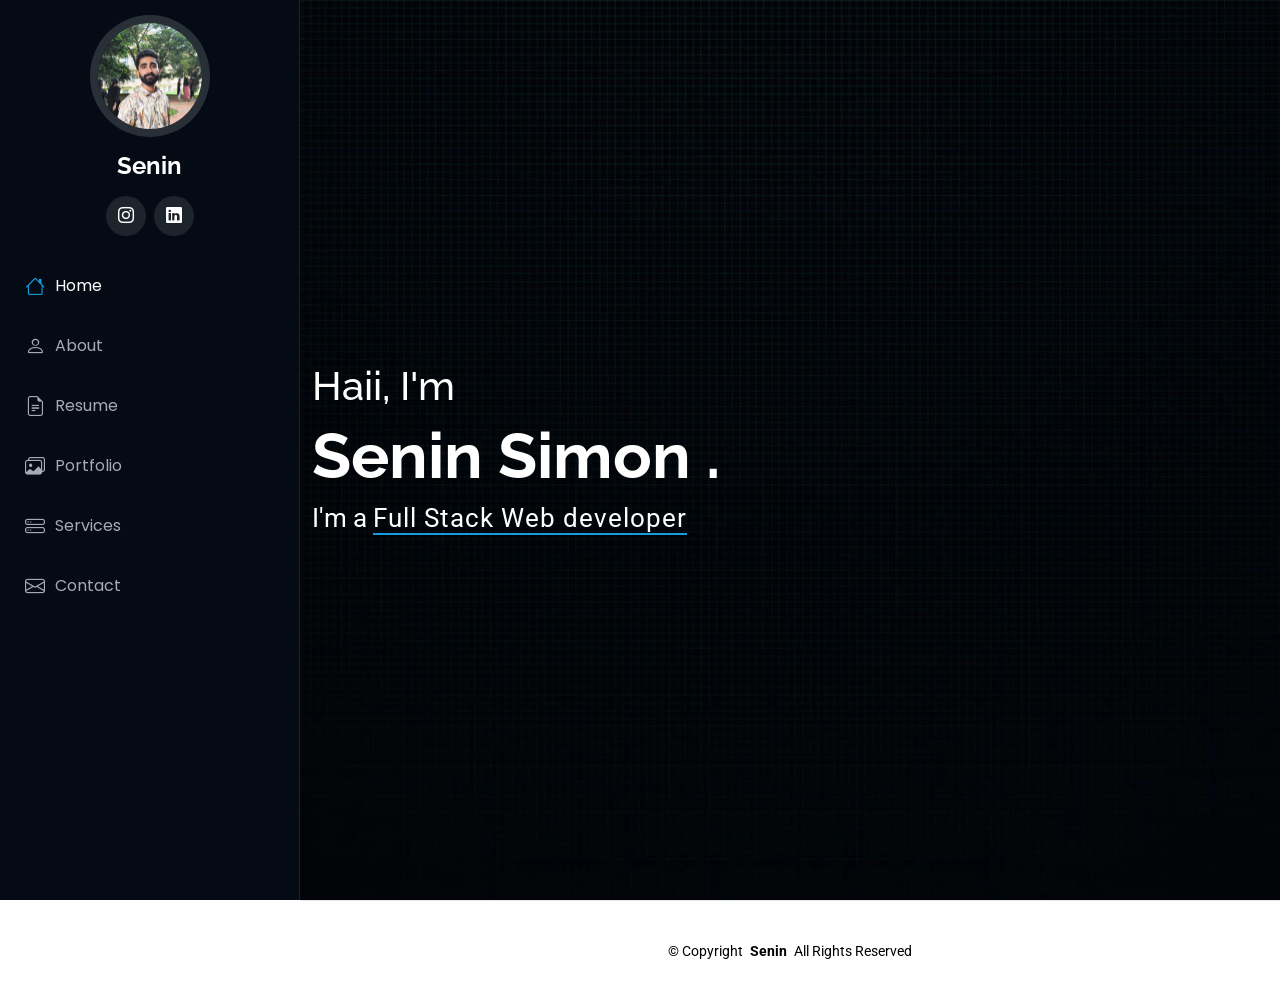
<file: index.html>
<!DOCTYPE html>
<html lang="en">

<head>
  <meta charset="utf-8">
  <meta content="width=device-width, initial-scale=1.0" name="viewport">
  <title>Senin</title>
  <meta content="" name="description">
  <meta content="" name="keywords">

  <!-- Favicons -->
  <link href="assets/img/favicon.png" rel="icon">
  <link href="assets/img/apple-touch-icon.png" rel="apple-touch-icon">

  <!-- Fonts -->
  <link href="https://fonts.googleapis.com" rel="preconnect">
  <link href="https://fonts.gstatic.com" rel="preconnect" crossorigin>
  <link href="https://fonts.googleapis.com/css2?family=Roboto:ital,wght@0,100;0,300;0,400;0,500;0,700;0,900;1,100;1,300;1,400;1,500;1,700;1,900&family=Poppins:ital,wght@0,100;0,200;0,300;0,400;0,500;0,600;0,700;0,800;0,900;1,100;1,200;1,300;1,400;1,500;1,600;1,700;1,800;1,900&family=Raleway:ital,wght@0,100;0,200;0,300;0,400;0,500;0,600;0,700;0,800;0,900;1,100;1,200;1,300;1,400;1,500;1,600;1,700;1,800;1,900&display=swap" rel="stylesheet">

  <!-- Vendor CSS Files -->
  <link href="assets/vendor/bootstrap/css/bootstrap.min.css" rel="stylesheet">
  <link href="assets/vendor/bootstrap-icons/bootstrap-icons.css" rel="stylesheet">
  <link href="assets/vendor/aos/aos.css" rel="stylesheet">
  <link href="assets/vendor/glightbox/css/glightbox.min.css" rel="stylesheet">
  <link href="assets/vendor/swiper/swiper-bundle.min.css" rel="stylesheet">

  <!-- Main CSS File -->
  <link href="assets/css/main.css" rel="stylesheet">

  <!-- =======================================================
  * Template Name: iPortfolio
  * Template URL: https://bootstrapmade.com/iportfolio-bootstrap-portfolio-websites-template/
  * Updated: Jun 29 2024 with Bootstrap v5.3.3
  * Author: BootstrapMade.com
  * License: https://bootstrapmade.com/license/
  ======================================================== -->
</head>

<body class="index-page">

  <header id="header" class="header dark-background d-flex flex-column">
    <i class="header-toggle d-xl-none bi bi-list"></i>

    <div class="profile-img">
      <img src="assets/me.jpg" alt="" class="img-fluid rounded-circle">
    </div>

    <a href="index.html" class="logo d-flex align-items-center justify-content-center">
      <!-- Uncomment the line below if you also wish to use an image logo -->
      <!-- <img src="assets/img/logo.png" alt=""> -->
      <h1 class="sitename">Senin</h1>
    </a>

    <div class="social-links text-center">
  
      <a href="https://www.instagram.com/senin_simon/" class="instagram"><i class="bi bi-instagram"></i></a>

      <a href="https://www.linkedin.com/in/senin-simon-3193352b0/" class="linkedin"><i class="bi bi-linkedin"></i></a>
    </div>

    <nav id="navmenu" class="navmenu">
      <ul>
        <li><a href="#hero" class="active"><i class="bi bi-house navicon"></i>Home</a></li>
        <li><a href="about.html"><i class="bi bi-person navicon"></i> About</a></li>
        <li><a href="resume.html"><i class="bi bi-file-earmark-text navicon"></i> Resume</a></li>
        <li><a href="portfolio.html"><i class="bi bi-images navicon"></i> Portfolio</a></li>
        <li><a href="services.html"><i class="bi bi-hdd-stack navicon"></i> Services</a></li>
        <li><a href="contact.html"><i class="bi bi-envelope navicon"></i> Contact</a></li>
      </ul>
    </nav>

  </header>

  <main class="main">

    <!-- Hero Section -->
    <section id="hero" class="hero section dark-background">

      <img src="./black.jpg"  alt="" data-aos="fade-in" class="fluid">

      <div class="container" data-aos="fade-up" data-aos-delay="100">
         <h1>Haii, I'm</h1>
        <h2>Senin Simon .</h2>
        <p>I'm a <span class="typed">Full Stack Web developer</span><span class="typed-cursor typed-cursor--blink" aria-hidden="true"></span><span class="typed-cursor typed-cursor--blink" aria-hidden="true"></span></p>
      </div>

    </section><!-- /Hero Section -->







  </main>

  <footer id="footer" class="footer position-relative light-background">

    <div class="container">
      <div class="copyright text-center ">
        <p>© <span>Copyright</span> <strong class="px-1 sitename">Senin</strong> <span>All Rights Reserved</span></p>
      </div>

    </div>

  </footer>
  <!-- Scroll Top -->
  <a href="#" id="scroll-top" class="scroll-top d-flex align-items-center justify-content-center"><i class="bi bi-arrow-up-short"></i></a>

  <!-- Preloader -->
  <div id="preloader"></div>

  <!-- Vendor JS Files -->
  <script src="assets/vendor/bootstrap/js/bootstrap.bundle.min.js"></script>
  <script src="assets/vendor/php-email-form/validate.js"></script>
  <script src="assets/vendor/aos/aos.js"></script>
  <script src="assets/vendor/typed.js/typed.umd.js"></script>
  <script src="assets/vendor/purecounter/purecounter_vanilla.js"></script>
  <script src="assets/vendor/waypoints/noframework.waypoints.js"></script>
  <script src="assets/vendor/glightbox/js/glightbox.min.js"></script>
  <script src="assets/vendor/imagesloaded/imagesloaded.pkgd.min.js"></script>
  <script src="assets/vendor/isotope-layout/isotope.pkgd.min.js"></script>
  <script src="assets/vendor/swiper/swiper-bundle.min.js"></script>

  <!-- Main JS File -->
  <script src="assets/js/main.js"></script>

</body>

</html>
</file>
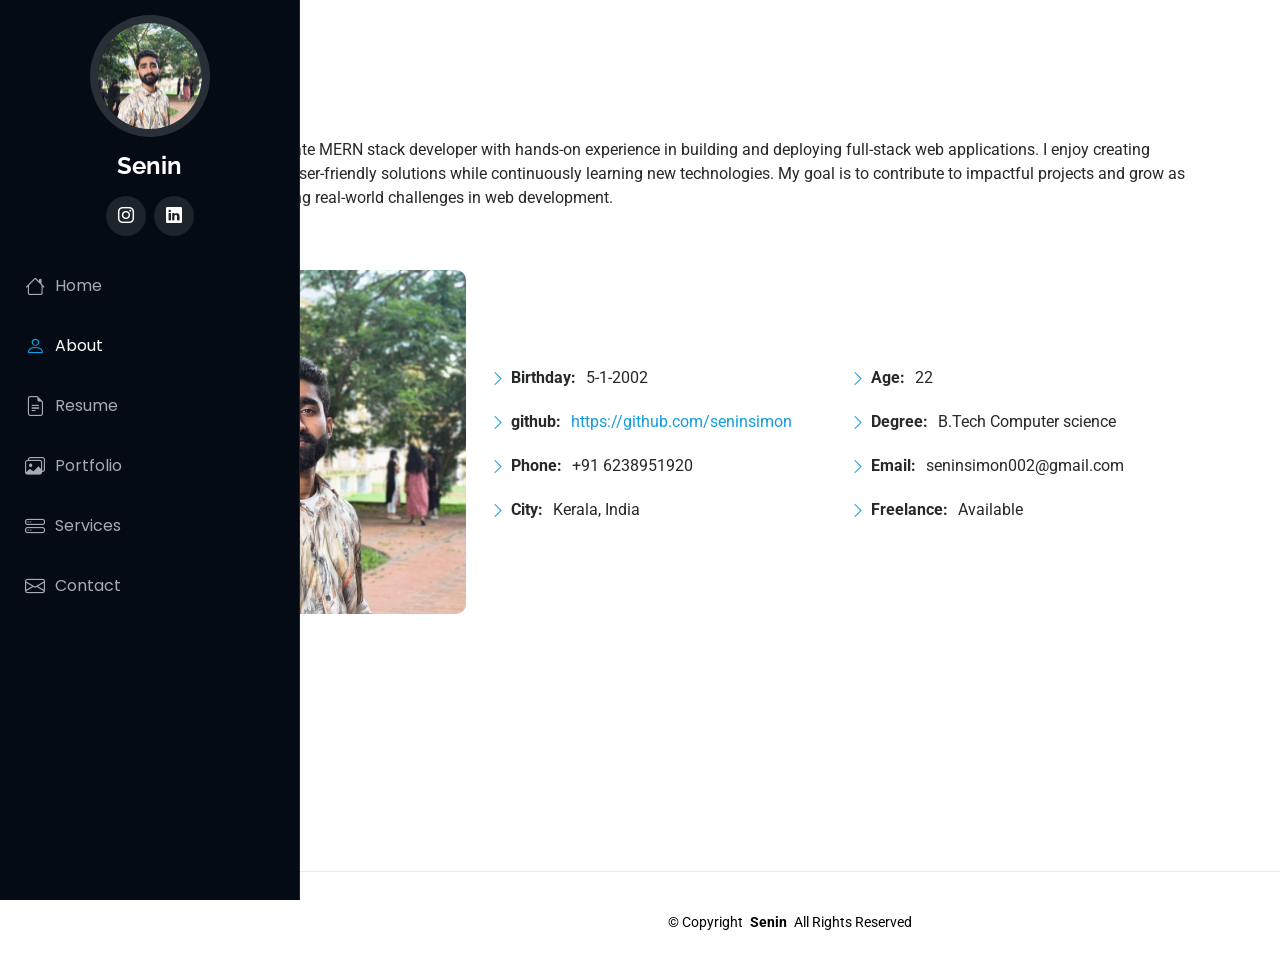
<file: about.html>
<!DOCTYPE html>
<html lang="en">

<head>
  <meta charset="utf-8">
  <meta content="width=device-width, initial-scale=1.0" name="viewport">
  <title>Senin</title>
  <meta content="" name="description">
  <meta content="" name="keywords">

  <!-- Favicons -->
  <link href="assets/img/favicon.png" rel="icon">
  <link href="assets/img/apple-touch-icon.png" rel="apple-touch-icon">

  <!-- Fonts -->
  <link href="https://fonts.googleapis.com" rel="preconnect">
  <link href="https://fonts.gstatic.com" rel="preconnect" crossorigin>
  <link href="https://fonts.googleapis.com/css2?family=Roboto:ital,wght@0,100;0,300;0,400;0,500;0,700;0,900;1,100;1,300;1,400;1,500;1,700;1,900&family=Poppins:ital,wght@0,100;0,200;0,300;0,400;0,500;0,600;0,700;0,800;0,900;1,100;1,200;1,300;1,400;1,500;1,600;1,700;1,800;1,900&family=Raleway:ital,wght@0,100;0,200;0,300;0,400;0,500;0,600;0,700;0,800;0,900;1,100;1,200;1,300;1,400;1,500;1,600;1,700;1,800;1,900&display=swap" rel="stylesheet">

  <!-- Vendor CSS Files -->
  <link href="assets/vendor/bootstrap/css/bootstrap.min.css" rel="stylesheet">
  <link href="assets/vendor/bootstrap-icons/bootstrap-icons.css" rel="stylesheet">
  <link href="assets/vendor/glightbox/css/glightbox.min.css" rel="stylesheet">
  <link href="assets/vendor/swiper/swiper-bundle.min.css" rel="stylesheet">
  <link href="assets/vendor/aos/aos.css" rel="stylesheet">

  <!-- Main CSS File -->
  <link href="assets/css/main.css" rel="stylesheet">

  <!-- =======================================================
  * Template Name: iPortfolio
  * Template URL: https://bootstrapmade.com/iportfolio-bootstrap-portfolio-websites-template/
  * Updated: Jun 29 2024 with Bootstrap v5.3.3
  * Author: BootstrapMade.com
  * License: https://bootstrapmade.com/license/
  ======================================================== -->


  <style>
    #about
    {
      min-height: 871px;
    }
  </style>
</head>
<body class="index-page">

    <header id="header" class="header dark-background d-flex flex-column" style="min-width: 300px;">
      <i class="header-toggle d-xl-none bi bi-list"></i>
  
      <div class="profile-img">
        <img src="assets/me.jpg" alt="" class="img-fluid rounded-circle">
      </div>
  
      <a href="index.html" class="logo d-flex align-items-center justify-content-center">
        <!-- Uncomment the line below if you also wish to use an image logo -->
        <!-- <img src="assets/img/logo.png" alt=""> -->
        <h1 class="sitename">Senin</h1>
      </a>
  
      <div class="social-links text-center">
  
        <a href="https://www.instagram.com/senin_simon/" class="instagram"><i class="bi bi-instagram"></i></a>
  
        <a href="https://www.linkedin.com/in/senin-simon-3193352b0/" class="linkedin"><i class="bi bi-linkedin"></i></a>
      </div>
  
      <nav id="navmenu" class="navmenu">
        <ul>
          <li><a href="index.html" ><i class="bi bi-house navicon"></i>Home</a></li>
          <li><a href="about.html" class="active"  ><i class="bi bi-person navicon"></i> About</a></li>
          <li><a href="resume.html"><i class="bi bi-file-earmark-text navicon"></i> Resume</a></li>
          <li><a href="portfolio.html"><i class="bi bi-images navicon"></i> Portfolio</a></li>
          <li><a href="services.html"><i class="bi bi-hdd-stack navicon"></i> Services</a></li>
          <li><a href="contact.html"><i class="bi bi-envelope navicon"></i> Contact</a></li>
        </ul>
      </nav>
  
    </header>


    <div class="container ps-sm-5 ">

        


     <!-- About Section -->
     <section id="about" class="about section">



        <!-- Section Title -->
        <div class=" container  section-title" data-aos="fade-up" >
          <h2>About</h2>
          <p>Hi, I'm Senin, a passionate MERN stack developer with hands-on experience in building and deploying full-stack web applications. I enjoy creating efficient, scalable,
             and user-friendly solutions while continuously learning new technologies. My goal is to contribute to impactful projects and grow as a developer by embracing real-world
              challenges in web development.</p>
        </div><!-- End Section Title -->
  
        <div class="container"  data-aos="fade-up" data-aos-delay="100";>
  
          <div class="row ">
            <div class="col-lg-4">
              <img src="assets/me.jpg" class="img-fluid "  alt="">
            </div>
            <div class="col-lg-8 content">
             <div class="p-5">

             </div>
              
              <div class="row">
                <div class="col-lg-6">
                  <ul>
                    <li><i class="bi bi-chevron-right"></i> <strong>Birthday:</strong> <span>5-1-2002</span></li>
                    <li><i class="bi bi-chevron-right"></i> <strong>github:</strong> <span><a href="https://github.com/seninsimon">https://github.com/seninsimon</a></span></li>
                    <li><i class="bi bi-chevron-right"></i> <strong>Phone:</strong> <span>+91 6238951920</span></li>
                    <li><i class="bi bi-chevron-right"></i> <strong>City:</strong> <span>Kerala, India</span></li>
                  </ul>
                </div>
                <div class="col-lg-6">
                  <ul>
                    <li><i class="bi bi-chevron-right"></i> <strong>Age:</strong> <span>22</span></li>
                    <li><i class="bi bi-chevron-right"></i> <strong>Degree:</strong> <span>B.Tech Computer science</span></li>
                    <li><i class="bi bi-chevron-right"></i> <strong>Email:</strong> <span>seninsimon002@gmail.com</span></li>
                    <li><i class="bi bi-chevron-right"></i> <strong>Freelance:</strong> <span>Available</span></li>
                  </ul>
                </div>
              </div>
             
            </div>
          </div>
  
        </div>
  
      </section><!-- /About Section -->

   
  


      


    </div>
    <footer id="footer" class="footer position-relative light-background">

      <div class="container">
        <div class="copyright text-center ">
          <p>© <span>Copyright</span> <strong class="px-1 sitename">Senin</strong> <span>All Rights Reserved</span></p>
        </div>

      </div>
  
    </footer>
  
    <!-- Scroll Top -->
    <a href="#" id="scroll-top" class="scroll-top d-flex align-items-center justify-content-center"><i class="bi bi-arrow-up-short"></i></a>
  




  <!-- Vendor JS Files -->
  <script src="assets/vendor/bootstrap/js/bootstrap.bundle.min.js"></script>
  <script src="assets/vendor/php-email-form/validate.js"></script>
  <script src="assets/vendor/aos/aos.js"></script>
  <script src="assets/vendor/typed.js/typed.umd.js"></script>
  <script src="assets/vendor/purecounter/purecounter_vanilla.js"></script>
  <script src="assets/vendor/waypoints/noframework.waypoints.js"></script>
  <script src="assets/vendor/glightbox/js/glightbox.min.js"></script>
  <script src="assets/vendor/imagesloaded/imagesloaded.pkgd.min.js"></script>
  <script src="assets/vendor/isotope-layout/isotope.pkgd.min.js"></script>
  <script src="assets/vendor/swiper/swiper-bundle.min.js"></script>

  <!-- Main JS File -->
  <script src="assets/js/main.js"></script>
</body>
</html>
</file>
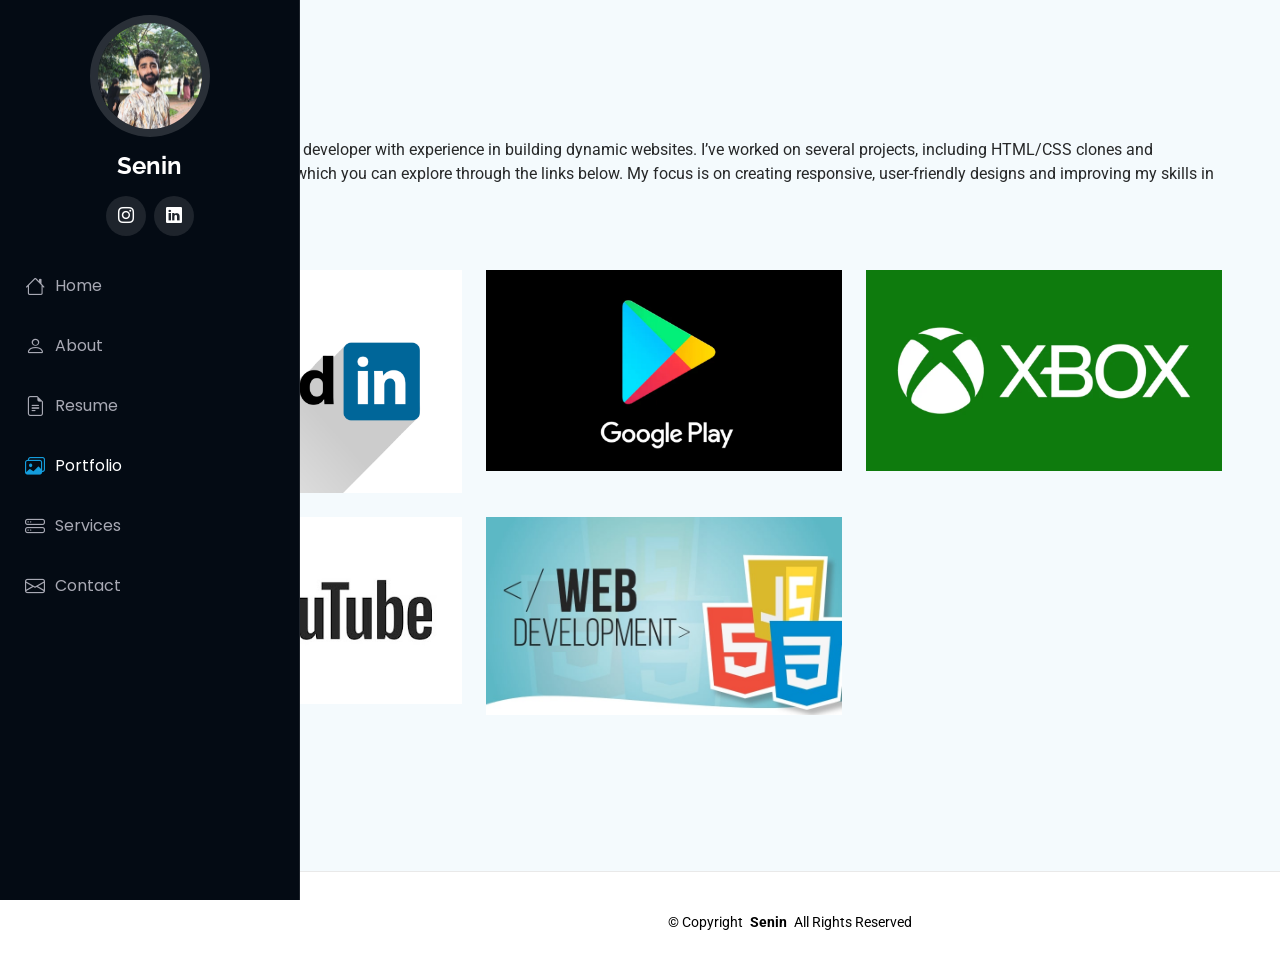
<file: portfolio.html>
<!DOCTYPE html>
<html lang="en">

<head>
  <meta charset="utf-8">
  <meta content="width=device-width, initial-scale=1.0" name="viewport">
  <title>Senin</title>
  <meta content="" name="description">
  <meta content="" name="keywords">

  <!-- Favicons -->
  <link href="assets/img/favicon.png" rel="icon">
  <link href="assets/img/apple-touch-icon.png" rel="apple-touch-icon">

  <!-- Fonts -->
  <link href="https://fonts.googleapis.com" rel="preconnect">
  <link href="https://fonts.gstatic.com" rel="preconnect" crossorigin>
  <link href="https://fonts.googleapis.com/css2?family=Roboto:ital,wght@0,100;0,300;0,400;0,500;0,700;0,900;1,100;1,300;1,400;1,500;1,700;1,900&family=Poppins:ital,wght@0,100;0,200;0,300;0,400;0,500;0,600;0,700;0,800;0,900;1,100;1,200;1,300;1,400;1,500;1,600;1,700;1,800;1,900&family=Raleway:ital,wght@0,100;0,200;0,300;0,400;0,500;0,600;0,700;0,800;0,900;1,100;1,200;1,300;1,400;1,500;1,600;1,700;1,800;1,900&display=swap" rel="stylesheet">

  <!-- Vendor CSS Files -->
  <link href="assets/vendor/bootstrap/css/bootstrap.min.css" rel="stylesheet">
  <link href="assets/vendor/aos/aos.css" rel="stylesheet">
  <link href="assets/vendor/bootstrap-icons/bootstrap-icons.css" rel="stylesheet">
  <link href="assets/vendor/glightbox/css/glightbox.min.css" rel="stylesheet">
  <link href="assets/vendor/swiper/swiper-bundle.min.css" rel="stylesheet">
  

  <!-- Main CSS File -->
  <link href="assets/css/main.css" rel="stylesheet">

  <!-- =======================================================
  * Template Name: iPortfolio
  * Template URL: https://bootstrapmade.com/iportfolio-bootstrap-portfolio-websites-template/
  * Updated: Jun 29 2024 with Bootstrap v5.3.3
  * Author: BootstrapMade.com
  * License: https://bootstrapmade.com/license/
  ======================================================== -->

  <style>
    #portfolio
    {
        min-height: 871px;
    }
  </style>


</head>
<body class="index-page">

    <header id="header" class="header dark-background d-flex flex-column">
      <i class="header-toggle d-xl-none bi bi-list"></i>
  
      <div class="profile-img">
        <img src="assets/me.jpg" alt="" class="img-fluid rounded-circle">
      </div>
  
      <a href="index.html" class="logo d-flex align-items-center justify-content-center">
        <!-- Uncomment the line below if you also wish to use an image logo -->
        <!-- <img src="assets/img/logo.png" alt=""> -->
        <h1 class="sitename">Senin</h1>
      </a>
  
      <div class="social-links text-center">
  
        <a href="https://www.instagram.com/senin_simon/" class="instagram"><i class="bi bi-instagram"></i></a>
  
        <a href="https://www.linkedin.com/in/senin-simon-3193352b0/" class="linkedin"><i class="bi bi-linkedin"></i></a>
      </div>
      <nav id="navmenu" class="navmenu">
        <ul>
          <li><a href="index.html" ><i class="bi bi-house navicon"></i>Home</a></li>
          <li><a href="about.html"><i class="bi bi-person navicon"></i> About</a></li>
          <li><a href="resume.html"><i class="bi bi-file-earmark-text navicon"></i> Resume</a></li>
          <li><a href="portfolio.html" class="active" ><i class="bi bi-images navicon"></i> Portfolio</a></li>
          <li><a href="services.html"><i class="bi bi-hdd-stack navicon"></i> Services</a></li>
          <li><a href="contact.html"><i class="bi bi-envelope navicon"></i> Contact</a></li>
        </ul>
      </nav>
  
    </header>


    <!-- Portfolio Section -->
    <section id="portfolio" class="portfolio section light-background ps-sm-5">

        <!-- Section Title -->
        <div class="container section-title" data-aos="fade-up">
          <h2>Portfolio</h2>
          <p>Hi, I'm Senin, a MERN stack developer with experience in building dynamic websites. I’ve worked on several projects, including HTML/CSS clones 
            and Bootstrap-based websites, which you can explore through the links below. My focus is on creating responsive, user-friendly designs and improving 
            my skills in full-stack development.</p>
        </div><!-- End Section Title -->
  
        <div class="container thumbnails">
  
          
  
           
  
            <div class="row gy-4 isotope-container" data-aos="fade-up" data-aos-delay="200">
  
              <div class="col-lg-4 col-md-6 portfolio-item ">
                <div class="portfolio-content h-100">
                  <a href="https://seninsimon.github.io/linkidin-loginpage/"><img src="assets/linkedin.png" class="img-fluid" alt=""></a>
                
                </div>
              </div><!-- End Portfolio Item -->
  
              <div class="col-lg-4 col-md-6 portfolio-item ">
                <div class="portfolio-content h-100">
                    <a href="https://seninsimon.github.io/Play-Store---darkmode/"><img src="assets//playstore.jpg" class="img-fluid" alt=""></a>
                  
                
                </div>
              </div><!-- End Portfolio Item -->
  
              <div class="col-lg-4 col-md-6 portfolio-item ">
                <div class="portfolio-content h-100">
                    <a href="https://seninsimon.github.io/xbox-clone/"> <img src="assets/xbox.webp" class="img-fluid" alt=""></a>
                 
                
                </div>
              </div><!-- End Portfolio Item -->
  
              <div class="col-lg-4 col-md-6 portfolio-item ">
                <div class="portfolio-content h-100">
                  <a href="https://seninsimon.github.io/yt/"><img src="./assets/yt.jpg" class="img-fluid" alt=""></a>
                
                </div>
              </div><!-- End Portfolio Item -->
  
              <div class="col-lg-4 col-md-6 portfolio-item ">
                <div class="portfolio-content h-100">
                  <a href="https://seninsimon.github.io/bootstrap-trial-website/"><img src="assets/bootstrapwebdevelopment.jpg" class="img-fluid" alt=""></a>
                
                </div>
              </div><!-- End Portfolio Item -->
             
  
            

  
            </div><!-- End Portfolio Container -->
  
      
  
        </div>
  
      </section><!-- /Portfolio Section -->

      <footer id="footer" class="footer position-relative light-background">

        <div class="container">
          <div class="copyright text-center ">
            <p>© <span>Copyright</span> <strong class="px-1 sitename">Senin</strong> <span>All Rights Reserved</span></p>
          </div>
  
        </div>
    
      </footer>






 <!-- Scroll Top -->
 <a href="#" id="scroll-top" class="scroll-top d-flex align-items-center justify-content-center"><i class="bi bi-arrow-up-short"></i></a>



        <!-- Vendor JS Files -->

  <script src="assets/vendor/bootstrap/js/bootstrap.bundle.min.js"></script>
  <script src="assets/vendor/php-email-form/validate.js"></script>
  <script src="assets/vendor/aos/aos.js"></script>
  <script src="assets/vendor/typed.js/typed.umd.js"></script>
  <script src="assets/vendor/purecounter/purecounter_vanilla.js"></script>
  <script src="assets/vendor/waypoints/noframework.waypoints.js"></script>
  <script src="assets/vendor/glightbox/js/glightbox.min.js"></script>
  <script src="assets/vendor/imagesloaded/imagesloaded.pkgd.min.js"></script>
  <script src="assets/vendor/isotope-layout/isotope.pkgd.min.js"></script>
  <script src="assets/vendor/swiper/swiper-bundle.min.js"></script>

  <!-- Main JS File -->
  <script src="assets/js/main.js"></script>

</body>

</html>
</file>
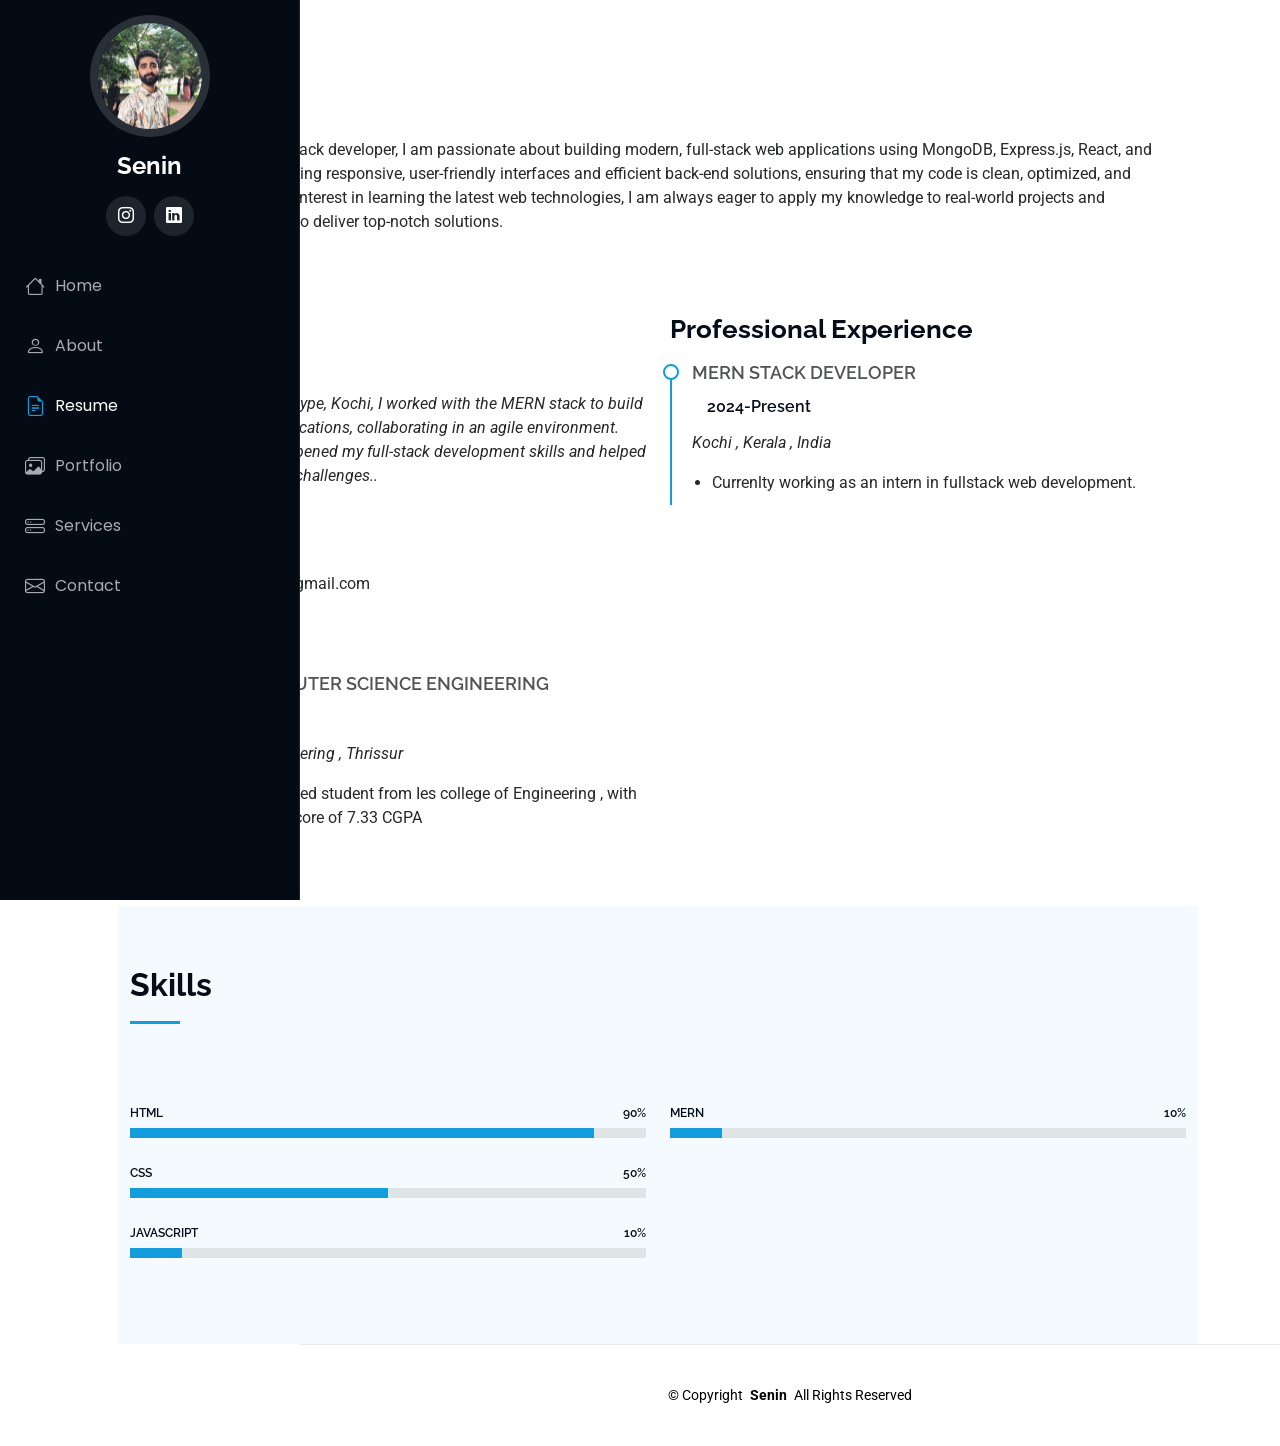
<file: resume.html>
<!DOCTYPE html>
<html lang="en">

<head>
  <meta charset="utf-8">
  <meta content="width=device-width, initial-scale=1.0" name="viewport">
  <title>Senin</title>
  <meta content="" name="description">
  <meta content="" name="keywords">

  <!-- Favicons -->
  <link href="assets/img/favicon.png" rel="icon">
  <link href="assets/img/apple-touch-icon.png" rel="apple-touch-icon">

  <!-- Fonts -->
  <link href="https://fonts.googleapis.com" rel="preconnect">
  <link href="https://fonts.gstatic.com" rel="preconnect" crossorigin>
  <link href="https://fonts.googleapis.com/css2?family=Roboto:ital,wght@0,100;0,300;0,400;0,500;0,700;0,900;1,100;1,300;1,400;1,500;1,700;1,900&family=Poppins:ital,wght@0,100;0,200;0,300;0,400;0,500;0,600;0,700;0,800;0,900;1,100;1,200;1,300;1,400;1,500;1,600;1,700;1,800;1,900&family=Raleway:ital,wght@0,100;0,200;0,300;0,400;0,500;0,600;0,700;0,800;0,900;1,100;1,200;1,300;1,400;1,500;1,600;1,700;1,800;1,900&display=swap" rel="stylesheet">

  <!-- Vendor CSS Files -->
  <link href="assets/vendor/bootstrap/css/bootstrap.min.css" rel="stylesheet">
  <link href="assets/vendor/bootstrap-icons/bootstrap-icons.css" rel="stylesheet">
  <link href="assets/vendor/glightbox/css/glightbox.min.css" rel="stylesheet">
  <link href="assets/vendor/swiper/swiper-bundle.min.css" rel="stylesheet">
  <link href="assets/vendor/aos/aos.css" rel="stylesheet">

  <!-- Main CSS File -->
  <link href="assets/css/main.css" rel="stylesheet">

  <!-- =======================================================
  * Template Name: iPortfolio
  * Template URL: https://bootstrapmade.com/iportfolio-bootstrap-portfolio-websites-template/
  * Updated: Jun 29 2024 with Bootstrap v5.3.3
  * Author: BootstrapMade.com
  * License: https://bootstrapmade.com/license/
  ======================================================== -->
</head>
<body class="index-page">

    <header id="header" class="header dark-background d-flex flex-column">
      <i class="header-toggle d-xl-none bi bi-list"></i>
  
      <div class="profile-img">
        <img src="assets/me.jpg" alt="" class="img-fluid rounded-circle">
      </div>
  
      <a href="index.html" class="logo d-flex align-items-center justify-content-center">
        <!-- Uncomment the line below if you also wish to use an image logo -->
        <!-- <img src="assets/img/logo.png" alt=""> -->
        <h1 class="sitename">Senin</h1>
      </a>
  
      <div class="social-links text-center">
  
        <a href="https://www.instagram.com/senin_simon/" class="instagram"><i class="bi bi-instagram"></i></a>
  
        <a href="https://www.linkedin.com/in/senin-simon-3193352b0/" class="linkedin"><i class="bi bi-linkedin"></i></a>
      </div>
  
      <nav id="navmenu" class="navmenu">
        <ul>
          <li><a href="index.html" ><i class="bi bi-house navicon"></i>Home</a></li>
          <li><a href="about.html"  ><i class="bi bi-person navicon"></i> About</a></li>
          <li><a href="resume.html  " class="active"><i class="bi bi-file-earmark-text navicon"></i> Resume</a></li>
          <li><a href="portfolio.html"><i class="bi bi-images navicon"></i> Portfolio</a></li>
          <li><a href="services.html"><i class="bi bi-hdd-stack navicon"></i> Services</a></li>
          <li><a href="contact.html"><i class="bi bi-envelope navicon"></i> Contact</a></li>
        </ul>
      </nav>
  
    </header>

    
    <!-- Skills Section -->

    <div class="container ps-sm-5">

  
   

          <!-- Resume Section -->
    <section id="resume" class="resume section">

        <!-- Section Title -->
        <div class="container section-title" data-aos="fade-up">
          <h2>Resume</h2>
          <p>
            As a dedicated MERN stack developer, I am passionate about building modern, full-stack web applications using MongoDB, Express.js, React, and Node.js. I focus on creating responsive,
             user-friendly interfaces and efficient back-end solutions, ensuring that my code is clean, optimized, and scalable. 
            With a strong interest in learning the latest web technologies, I am always eager to apply my knowledge to real-world projects and collaborate with teams to deliver top-notch solutions.</p>
        </div><!-- End Section Title -->
  
        <div class="container">
  
          <div class="row">
  
            <div class="col-lg-6" data-aos="fade-up" data-aos-delay="100">
              <h3 class="resume-title">Summary</h3>
  
              <div class="resume-item pb-0">
                <h4>Senin C. Simon</h4>
                <p><em>In 7 months at Brototype, Kochi, I worked with the MERN stack to build and deploy web applications,
                  collaborating in an agile environment. This experience sharpened my full-stack development skills and helped me tackle real-world challenges..</em></p>
                <ul>
                  <li>Kerala , Thrissur</li>
                  <li>+91 6238951920</li>
                  <li>seninsimon002@gmail.com</li>
                </ul>
              </div><!-- Edn Resume Item -->
  
              <h3 class="resume-title">Education</h3>
              <div class="resume-item">
                <h4>B.Tech in Computer Science Engineering</h4>
                <h5>2020 - 2024</h5>
                <p><em>Ies College Of Engineering , Thrissur</em></p>
                <p>Iam a Btech gradutated student from Ies college of Engineering , with no backlogs and a score of 7.33 CGPA</p>
              </div><!-- Edn Resume Item -->
  
    
  
            </div>
  
            <div class="col-lg-6" data-aos="fade-up" data-aos-delay="200">
              <h3 class="resume-title">Professional Experience</h3>
              <div class="resume-item">
                <h4>MERN Stack Developer</h4>
                <h5>2024-Present</h5>
                <p><em>Kochi , Kerala , India</em></p>
                <ul>
                  <li>Currenlty working as an intern in fullstack web development.</li>
              
                </ul>
              </div><!-- Edn Resume Item -->

  
            </div>
  
          </div>
  
        </div>
  
      </section><!-- /Resume Section -->

      <section id="skills" class="skills section light-background">

        <!-- Section Title -->
        <div class="container section-title" data-aos="fade-up">
          <h2>Skills</h2>
      
        </div><!-- End Section Title -->
  
        <div class="container" data-aos="fade-up" data-aos-delay="100">
  
          <div class="row skills-content skills-animation">
  
            <div class="col-lg-6">
  
              <div class="progress">
                <span class="skill"><span>HTML</span> <i class="val">90%</i></span>
                <div class="progress-bar-wrap">
                  <div class="progress-bar" role="progressbar" aria-valuenow="90" aria-valuemin="0" aria-valuemax="100"></div>
                </div>
              </div><!-- End Skills Item -->
  
              <div class="progress">
                <span class="skill"><span>CSS</span> <i class="val">50%</i></span>
                <div class="progress-bar-wrap">
                  <div class="progress-bar" role="progressbar" aria-valuenow="50" aria-valuemin="0" aria-valuemax="100"></div>
                </div>
              </div><!-- End Skills Item -->
  
              <div class="progress">
                <span class="skill"><span>JavaScript</span> <i class="val">10%</i></span>
                <div class="progress-bar-wrap">
                  <div class="progress-bar" role="progressbar" aria-valuenow="10" aria-valuemin="0" aria-valuemax="100"></div>
                </div>
              </div><!-- End Skills Item -->
  
            </div>
  
            <div class="col-lg-6">
  
              <div class="progress">
                <span class="skill"><span>MERN</span> <i class="val">10%</i></span>
                <div class="progress-bar-wrap">
                  <div class="progress-bar" role="progressbar" aria-valuenow="10" aria-valuemin="0" aria-valuemax="100"></div>
                </div>
              </div><!-- End Skills Item -->
  
  
            </div>
  
          </div>
  
        </div>
  
      </section><!-- /Skills Section -->

      
    </div>

    <footer id="footer" class="footer position-relative light-background">

      <div class="container">
        <div class="copyright text-center ">
          <p>© <span>Copyright</span> <strong class="px-1 sitename">Senin</strong> <span>All Rights Reserved</span></p>
        </div>

      </div>
  
    </footer>
  
    <!-- Scroll Top -->
    <a href="#" id="scroll-top" class="scroll-top d-flex align-items-center justify-content-center"><i class="bi bi-arrow-up-short"></i></a>
</body>
</html>


        <!-- Vendor JS Files -->
  <script src="assets/vendor/bootstrap/js/bootstrap.bundle.min.js"></script>
  <script src="assets/vendor/php-email-form/validate.js"></script>
  <script src="assets/vendor/aos/aos.js"></script>
  <script src="assets/vendor/typed.js/typed.umd.js"></script>
  <script src="assets/vendor/purecounter/purecounter_vanilla.js"></script>
  <script src="assets/vendor/waypoints/noframework.waypoints.js"></script>
  <script src="assets/vendor/glightbox/js/glightbox.min.js"></script>
  <script src="assets/vendor/imagesloaded/imagesloaded.pkgd.min.js"></script>
  <script src="assets/vendor/isotope-layout/isotope.pkgd.min.js"></script>
  <script src="assets/vendor/swiper/swiper-bundle.min.js"></script>

  <!-- Main JS File -->
  <script src="assets/js/main.js"></script>

</body>

</html>
</file>
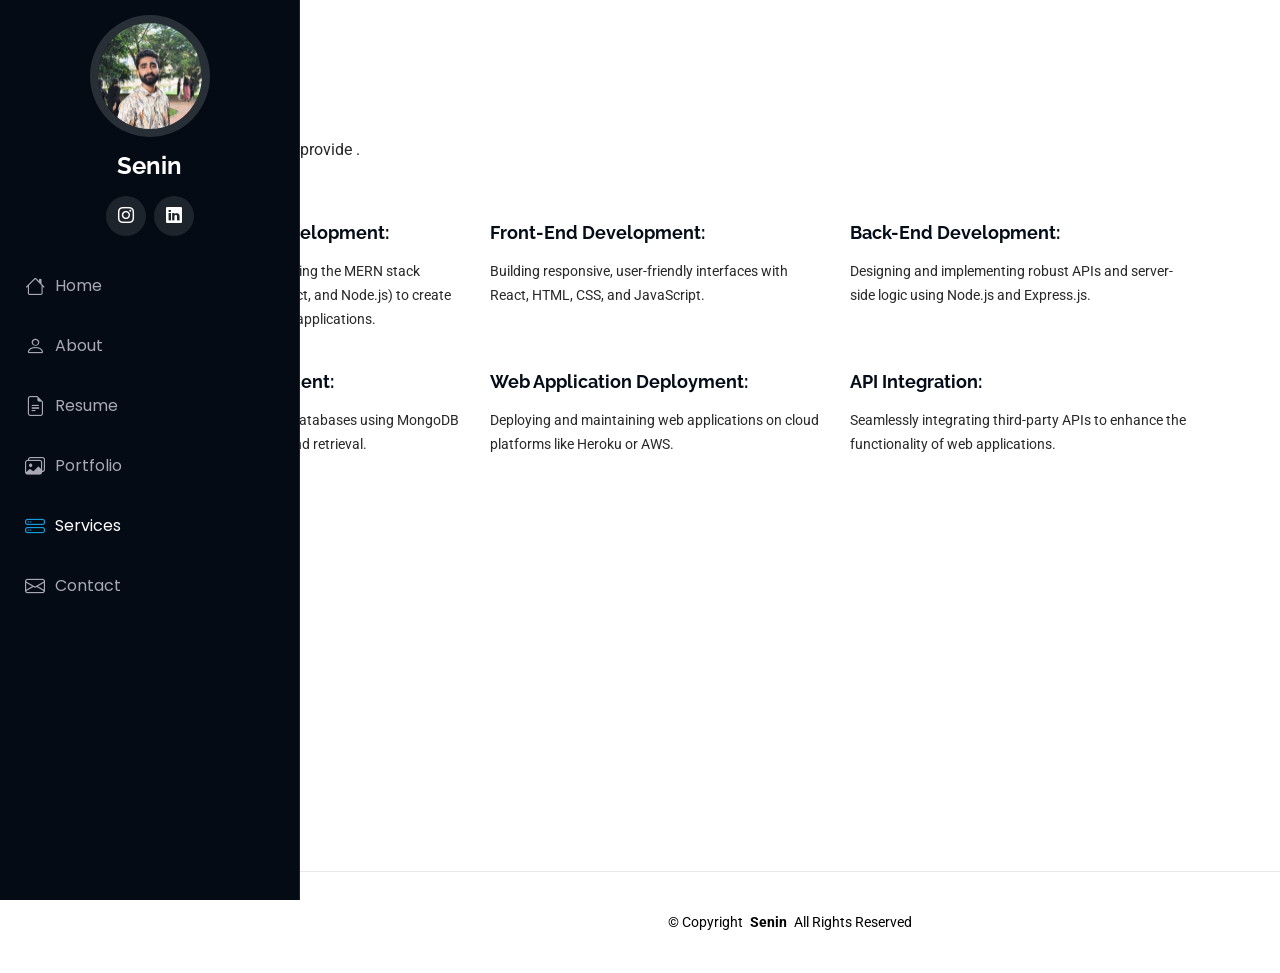
<file: services.html>
<!DOCTYPE html>
<html lang="en">

<head>
  <meta charset="utf-8">
  <meta content="width=device-width, initial-scale=1.0" name="viewport">
  <title>Senin</title>
  <meta content="" name="description">
  <meta content="" name="keywords">

  <!-- Favicons -->
  <link href="assets/img/favicon.png" rel="icon">
  <link href="assets/img/apple-touch-icon.png" rel="apple-touch-icon">

  <!-- Fonts -->
  <link href="https://fonts.googleapis.com" rel="preconnect">
  <link href="https://fonts.gstatic.com" rel="preconnect" crossorigin>
  <link href="https://fonts.googleapis.com/css2?family=Roboto:ital,wght@0,100;0,300;0,400;0,500;0,700;0,900;1,100;1,300;1,400;1,500;1,700;1,900&family=Poppins:ital,wght@0,100;0,200;0,300;0,400;0,500;0,600;0,700;0,800;0,900;1,100;1,200;1,300;1,400;1,500;1,600;1,700;1,800;1,900&family=Raleway:ital,wght@0,100;0,200;0,300;0,400;0,500;0,600;0,700;0,800;0,900;1,100;1,200;1,300;1,400;1,500;1,600;1,700;1,800;1,900&display=swap" rel="stylesheet">

  <!-- Vendor CSS Files -->
  <link href="assets/vendor/bootstrap/css/bootstrap.min.css" rel="stylesheet">
  <link href="assets/vendor/bootstrap-icons/bootstrap-icons.css" rel="stylesheet">
  <link href="assets/vendor/glightbox/css/glightbox.min.css" rel="stylesheet">
  <link href="assets/vendor/swiper/swiper-bundle.min.css" rel="stylesheet">
  <link href="assets/vendor/aos/aos.css" rel="stylesheet">

 

  <!-- Main CSS File -->
  <link href="assets/css/main.css" rel="stylesheet">

  <!-- =======================================================
  * Template Name: iPortfolio
  * Template URL: https://bootstrapmade.com/iportfolio-bootstrap-portfolio-websites-template/
  * Updated: Jun 29 2024 with Bootstrap v5.3.3
  * Author: BootstrapMade.com
  * License: https://bootstrapmade.com/license/
  ======================================================== -->
</head>
<body class="index-page">



    <header id="header" class="header dark-background d-flex flex-column">
      <i class="header-toggle d-xl-none bi bi-list"></i>
  
      <div class="profile-img">
        <img src="assets/me.jpg" alt="" class="img-fluid rounded-circle">
      </div>
  
      <a href="index.html" class="logo d-flex align-items-center justify-content-center">
        <!-- Uncomment the line below if you also wish to use an image logo -->
        <!-- <img src="assets/img/logo.png" alt=""> -->
        <h1 class="sitename">Senin</h1>
      </a>
  
      <div class="social-links text-center">
  
        <a href="https://www.instagram.com/senin_simon/" class="instagram"><i class="bi bi-instagram"></i></a>
  
        <a href="https://www.linkedin.com/in/senin-simon-3193352b0/" class="linkedin"><i class="bi bi-linkedin"></i></a>
      </div>
  
      <nav id="navmenu" class="navmenu">
        <ul>
          <li><a href="index.html" ><i class="bi bi-house navicon"></i>Home</a></li>
          <li><a href="about.html"><i class="bi bi-person navicon"></i> About</a></li>
          <li><a href="resume.html"><i class="bi bi-file-earmark-text navicon"></i> Resume</a></li>
          <li><a href="portfolio.html"><i class="bi bi-images navicon"></i> Portfolio</a></li>
          <li><a href="services.html" class="active" ><i class="bi bi-hdd-stack navicon"></i> Services</a></li>
          <li><a href="contact.html"><i class="bi bi-envelope navicon"></i> Contact</a></li>
        </ul>
      </nav>
  
    </header>


    <div class="container ps-sm-5">

    


    <!-- Services Section -->
    <section id="services" class="services section">

      <!-- Section Title -->
      <div class="container section-title" data-aos="fade-up">
        <h2>Services</h2>
        <p>These are the Services I provide .</p>
      </div><!-- End Section Title -->

      <div class="container">

        <div class="row gy-4">

          <div class="col-lg-4 col-md-6 service-item d-flex" data-aos="fade-up" data-aos-delay="100">
            
            <div>
              <h4 class="title"><a href="#" class="stretched-link">Full-Stack Web Development:</a></h4>
              <p class="description"> End-to-end development using the MERN stack (MongoDB, Express.js, React, and Node.js) to create scalable and dynamic web applications.</p>
            </div>
          </div>
          <!-- End Service Item -->

          <div class="col-lg-4 col-md-6 service-item d-flex" data-aos="fade-up" data-aos-delay="200">
          
            <div>
              <h4 class="title"><a href="#" class="stretched-link">Front-End Development:</a></h4>
              <p class="description"> Building responsive, user-friendly interfaces with React, HTML, CSS, and JavaScript.</p>
            </div>
          </div><!-- End Service Item -->

          <div class="col-lg-4 col-md-6 service-item d-flex" data-aos="fade-up" data-aos-delay="300">
           
            <div>
              <h4 class="title"><a href="#" class="stretched-link">Back-End Development: </a></h4>
              <p class="description">Designing and implementing robust APIs and server-side logic using Node.js and Express.js.</p>
            </div>
          </div><!-- End Service Item -->

          <div class="col-lg-4 col-md-6 service-item d-flex" data-aos="fade-up" data-aos-delay="400">
      
            <div>
              <h4 class="title"><a href="#" class="stretched-link">Database Management: </a></h4>
              <p class="description">Managing and optimizing databases using MongoDB for efficient data storage and retrieval.</p>
            </div>
          </div><!-- End Service Item -->

          <div class="col-lg-4 col-md-6 service-item d-flex" data-aos="fade-up" data-aos-delay="500">
         
            <div>
              <h4 class="title"><a href="#" class="stretched-link">Web Application Deployment:</a></h4>
              <p class="description"> Deploying and maintaining web applications on cloud platforms like Heroku or AWS.</p>
            </div>
          </div><!-- End Service Item -->

          <div class="col-lg-4 col-md-6 service-item d-flex" data-aos="fade-up" data-aos-delay="600">
      
            <div>
              <h4 class="title"><a href="#" class="stretched-link">API Integration:</a></h4>
              <p class="description"> Seamlessly integrating third-party APIs to enhance the functionality of web applications.</p>
            </div>
          </div><!-- End Service Item -->

        </div>

      </div>

    </section><!-- /Services Section -->


    </div>
    <footer id="footer" class="footer position-relative light-background">

      <div class="container">
        <div class="copyright text-center ">
          <p>© <span>Copyright</span> <strong class="px-1 sitename">Senin</strong> <span>All Rights Reserved</span></p>
        </div>

      </div>
  
    </footer>
    <a href="#" id="scroll-top" class="scroll-top d-flex align-items-center justify-content-center"><i class="bi bi-arrow-up-short"></i></a>

  



      <!-- Vendor JS Files -->
  <script src="assets/vendor/bootstrap/js/bootstrap.bundle.min.js"></script>
  <script src="assets/vendor/php-email-form/validate.js"></script>
  <script src="assets/vendor/typed.js/typed.umd.js"></script>
  <script src="assets/vendor/purecounter/purecounter_vanilla.js"></script>
  <script src="assets/vendor/waypoints/noframework.waypoints.js"></script>
  <script src="assets/vendor/glightbox/js/glightbox.min.js"></script>
  <script src="assets/vendor/imagesloaded/imagesloaded.pkgd.min.js"></script>
  <script src="assets/vendor/isotope-layout/isotope.pkgd.min.js"></script>
  <script src="assets/vendor/swiper/swiper-bundle.min.js"></script>
  <script src="assets/vendor/aos/aos.js"></script>


  <!-- Main JS File -->
  <script src="assets/js/main.js"></script>




</body>

</html>
</file>
<file: assets/css/main.css>
/**
* Template Name: iPortfolio
* Template URL: https://bootstrapmade.com/iportfolio-bootstrap-portfolio-websites-template/
* Updated: Jun 29 2024 with Bootstrap v5.3.3
* Author: BootstrapMade.com
* License: https://bootstrapmade.com/license/
*/

/*--------------------------------------------------------------
# Font & Color Variables
# Help: https://bootstrapmade.com/color-system/
--------------------------------------------------------------*/
/* Fonts */
:root {
  --default-font: "Roboto",  system-ui, -apple-system, "Segoe UI", Roboto, "Helvetica Neue", Arial, "Noto Sans", "Liberation Sans", sans-serif, "Apple Color Emoji", "Segoe UI Emoji", "Segoe UI Symbol", "Noto Color Emoji";
  --heading-font: "Raleway",  sans-serif;
  --nav-font: "Poppins",  sans-serif;
}

/* Global Colors - The following color variables are used throughout the website. Updating them here will change the color scheme of the entire website */
:root { 
  --background-color: #ffffff; /* Background color for the entire website, including individual sections */
  --default-color: #272829; /* Default color used for the majority of the text content across the entire website */
  --heading-color: #050d18; /* Color for headings, subheadings and title throughout the website */
  --accent-color: #149ddd; /* Accent color that represents your brand on the website. It's used for buttons, links, and other elements that need to stand out */
  --surface-color: #ffffff; /* The surface color is used as a background of boxed elements within sections, such as cards, icon boxes, or other elements that require a visual separation from the global background. */
  --contrast-color: #ffffff; /* Contrast color for text, ensuring readability against backgrounds of accent, heading, or default colors. */
}

/* Nav Menu Colors - The following color variables are used specifically for the navigation menu. They are separate from the global colors to allow for more customization options */
:root {
  --nav-color: #a8a9b4;  /* The default color of the main navmenu links */
  --nav-hover-color: #ffffff; /* Applied to main navmenu links when they are hovered over or active */
  --nav-mobile-background-color: #040b14; /* Used as the background color for mobile navigation menu */
  --nav-dropdown-background-color: #040b14; /* Used as the background color for dropdown items that appear when hovering over primary navigation items */
  --nav-dropdown-color: #a8a9b4; /* Used for navigation links of the dropdown items in the navigation menu. */
  --nav-dropdown-hover-color: #ffffff; /* Similar to --nav-hover-color, this color is applied to dropdown navigation links when they are hovered over. */
}

/* Color Presets - These classes override global colors when applied to any section or element, providing reuse of the sam color scheme. */

.light-background {
  --background-color: #f4fafd;
  --surface-color: #ffffff;
}

.dark-background {
  --background-color: #040b14;
  --default-color: #ffffff;
  --heading-color: #ffffff;
  --surface-color: #151f2b;
  --contrast-color: #ffffff;
}

/* Smooth scroll */
:root {
  scroll-behavior: smooth;
}

/*--------------------------------------------------------------
# General Styling & Shared Classes
--------------------------------------------------------------*/
body {
  color: var(--default-color);
  background-color: var(--background-color);
  font-family: var(--default-font);
}

a {
  color: var(--accent-color);
  text-decoration: none;
  transition: 0.3s;
}

a:hover {
  color: color-mix(in srgb, var(--accent-color), transparent 25%);
  text-decoration: none;
}

h1,
h2,
h3,
h4,
h5,
h6 {
  color: var(--heading-color);
  font-family: var(--heading-font);
}

/* PHP Email Form Messages
------------------------------*/
.php-email-form .error-message {
  display: none;
  background: #df1529;
  color: #ffffff;
  text-align: left;
  padding: 15px;
  margin-bottom: 24px;
  font-weight: 600;
}

.php-email-form .sent-message {
  display: none;
  color: #ffffff;
  background: #059652;
  text-align: center;
  padding: 15px;
  margin-bottom: 24px;
  font-weight: 600;
}

.php-email-form .loading {
  display: none;
  background: var(--surface-color);
  text-align: center;
  padding: 15px;
  margin-bottom: 24px;
}

.php-email-form .loading:before {
  content: "";
  display: inline-block;
  border-radius: 50%;
  width: 24px;
  height: 24px;
  margin: 0 10px -6px 0;
  border: 3px solid var(--accent-color);
  border-top-color: var(--surface-color);
  animation: php-email-form-loading 1s linear infinite;
}

@keyframes php-email-form-loading {
  0% {
    transform: rotate(0deg);
  }

  100% {
    transform: rotate(360deg);
  }
}

/*--------------------------------------------------------------
# Global Header
--------------------------------------------------------------*/
.header {
  color: var(--default-color);
  background-color: var(--background-color);
  position: fixed;
  top: 0;
  left: 0;
  bottom: 0;
  padding: 0 15px;
  width: 300px;
  transition: all ease-in-out 0.3s;
  overflow-y: auto;
  z-index: 997;
  border-right: 1px solid color-mix(in srgb, var(--default-color), transparent 90%);
}

.header .profile-img img {
  margin: 15px auto;
  display: block;
  width: 120px;
  border: 8px solid color-mix(in srgb, var(--default-color), transparent 85%);
}

.header .logo {
  line-height: 1;
  margin-bottom: 15px;
}

.header .logo img {
  max-height: 32px;
  margin-right: 8px;
}

.header .logo h1 {
  font-size: 24px;
  margin: 0;
  font-weight: 700;
  color: var(--heading-color);
}

.header .social-links {
  margin: 0 0 20px 0;
}

.header .social-links a {
  font-size: 16px;
  display: inline-flex;
  align-items: center;
  justify-content: center;
  background: color-mix(in srgb, var(--default-color), transparent 90%);
  color: var(--default-color);
  margin: 0 2px;
  border-radius: 50%;
  text-align: center;
  width: 40px;
  height: 40px;
  transition: 0.3s;
}

.header .social-links a:hover {
  color: var(--contrast-color);
  background: var(--accent-color);
}

@media (min-width: 1200px) {

  .header~main,
  .header~#footer {
    margin-left: 300px;
  }
}

@media (max-width: 1199px) {
  .header {
    left: -100%;
  }
}

.header.header-show {
  left: 0;
}

.header .header-toggle {
  color: var(--contrast-color);
  background-color: var(--accent-color);
  font-size: 22px;
  display: flex;
  align-items: center;
  justify-content: center;
  width: 40px;
  height: 40px;
  border-radius: 50%;
  cursor: pointer;
  position: fixed;
  top: 15px;
  right: 15px;
  z-index: 9999;
  transition: background-color 0.3s;
}

.header .header-toggle:hover {
  color: var(--contrast-color);
  background-color: color-mix(in srgb, var(--accent-color) 90%, white 15%);
}

/*--------------------------------------------------------------
# Navigation Menu
--------------------------------------------------------------*/
.mobile-nav-toggle {
  display: none;
}

.navmenu {
  padding: 0;
  z-index: 9997;
}

.navmenu ul {
  list-style: none;
  padding: 0 0 20px 0;
  margin: 0;
}

.navmenu a,
.navmenu a:focus {
  color: var(--nav-color);
  padding: 15px 10px;
  font-family: var(--nav-font);
  font-size: 16px;
  font-weight: 400;
  display: flex;
  align-items: center;
  white-space: nowrap;
  transition: 0.3s;
  width: 100%;
}

.navmenu a .navicon,
.navmenu a:focus .navicon {
  font-size: 20px;
  margin-right: 10px;
}

.navmenu a .toggle-dropdown,
.navmenu a:focus .toggle-dropdown {
  font-size: 12px;
  line-height: 0;
  margin-left: auto;
  width: 30px;
  height: 30px;
  display: flex;
  align-items: center;
  justify-content: center;
  border-radius: 50%;
  transition: 0.3s;
  flex-shrink: 0;
  background-color: color-mix(in srgb, var(--accent-color), transparent 90%);
}

.navmenu a .toggle-dropdown:hover,
.navmenu a:focus .toggle-dropdown:hover {
  background-color: var(--accent-color);
  color: var(--contrast-color);
}

.navmenu a:hover,
.navmenu .active,
.navmenu .active:focus {
  color: var(--nav-hover-color);
}

.navmenu a:hover .navicon,
.navmenu .active .navicon,
.navmenu .active:focus .navicon {
  color: var(--accent-color);
}

.navmenu .active .toggle-dropdown,
.navmenu .active:focus .toggle-dropdown {
  background-color: var(--accent-color);
  color: var(--contrast-color);
  transform: rotate(180deg);
}

.navmenu .dropdown {
  display: block;
}

.navmenu .dropdown a,
.navmenu .dropdown a:focus {
  color: --nav-dropdown-color;
}

.navmenu .dropdown a:hover,
.navmenu .dropdown .active,
.navmenu .dropdown .active:focus {
  color: var(--nav-dropdown-hover-color);
}

.navmenu .dropdown ul {
  position: static;
  display: none;
  z-index: 99;
  padding: 5px 10px;
  margin: 5px 10px;
  background-color: var(--nav-dropdown-background-color);
  border: 1px solid color-mix(in srgb, var(--default-color), transparent 90%);
  box-shadow: none;
  transition: all 0.5s ease-in-out;
}

.navmenu .dropdown ul ul {
  background-color: rgba(33, 37, 41, 0.1);
}

.navmenu .dropdown>.dropdown-active {
  display: block;
  background-color: rgba(33, 37, 41, 0.03);
}

/*--------------------------------------------------------------
# Global Footer
--------------------------------------------------------------*/
.footer {
  color: rgb(0, 0, 0);
  background-color:#ffffff;
  font-size: 14px;
  padding: 40px 0;
  position: relative;
  border-top: 1px solid color-mix(in srgb, var(--default-color), transparent 90%);
}

.footer .copyright p {
  margin-bottom: 0;
}

.footer .credits {
  margin-top: 4px;
  font-size: 13px;
  text-align: center;
}

/*--------------------------------------------------------------
# Preloader
--------------------------------------------------------------*/
#preloader {
  position: fixed;
  inset: 0;
  z-index: 999999;
  overflow: hidden;
  background: var(--background-color);
  transition: all 0.6s ease-out;
}

#preloader:before {
  content: "";
  position: fixed;
  top: calc(50% - 30px);
  left: calc(50% - 30px);
  border: 6px solid #ffffff;
  border-color: var(--accent-color) transparent var(--accent-color) transparent;
  border-radius: 50%;
  width: 60px;
  height: 60px;
  animation: animate-preloader 1.5s linear infinite;
}

@keyframes animate-preloader {
  0% {
    transform: rotate(0deg);
  }

  100% {
    transform: rotate(360deg);
  }
}

/*--------------------------------------------------------------
# Scroll Top Button
--------------------------------------------------------------*/
.scroll-top {
  position: fixed;
  visibility: hidden;
  opacity: 0;
  right: 15px;
  bottom: -15px;
  z-index: 99999;
  background-color: var(--accent-color);
  width: 44px;
  height: 44px;
  border-radius: 50px;
  transition: all 0.4s;
}

.scroll-top i {
  font-size: 24px;
  color: var(--contrast-color);
  line-height: 0;
}

.scroll-top:hover {
  background-color: color-mix(in srgb, var(--accent-color), transparent 20%);
  color: var(--contrast-color);
}

.scroll-top.active {
  visibility: visible;
  opacity: 1;
  bottom: 15px;
}

/*--------------------------------------------------------------
# Disable aos animation delay on mobile devices
--------------------------------------------------------------*/
@media screen and (max-width: 768px) {
  [data-aos-delay] {
    transition-delay: 0 !important;
  }
}

/*--------------------------------------------------------------
# Global Page Titles & Breadcrumbs
--------------------------------------------------------------*/
.page-title {
  color: var(--default-color);
  background-color: var(--background-color);
  padding: 25px 0;
  position: relative;
}

.page-title h1 {
  font-size: 24px;
  font-weight: 700;
}

.page-title .breadcrumbs ol {
  display: flex;
  flex-wrap: wrap;
  list-style: none;
  padding: 0;
  margin: 0;
  font-size: 14px;
  font-weight: 400;
}

.page-title .breadcrumbs ol li+li {
  padding-left: 10px;
}

.page-title .breadcrumbs ol li+li::before {
  content: "/";
  display: inline-block;
  padding-right: 10px;
  color: color-mix(in srgb, var(--default-color), transparent 70%);
}

/*--------------------------------------------------------------
# Global Sections
--------------------------------------------------------------*/
section,
.section {
  color: var(--default-color);
  background-color: var(--background-color);
  padding: 60px 0;
  overflow: clip;
}

/*--------------------------------------------------------------
# Global Section Titles
--------------------------------------------------------------*/
.section-title {
  padding-bottom: 60px;
  position: relative;
}

.section-title h2 {
  font-size: 32px;
  font-weight: 700;
  margin-bottom: 20px;
  padding-bottom: 20px;
  position: relative;
}

.section-title h2:after {
  content: "";
  position: absolute;
  display: block;
  width: 50px;
  height: 3px;
  background: var(--accent-color);
  left: 0;
  bottom: 0;
}

.section-title p {
  margin-bottom: 0;
}

/*--------------------------------------------------------------
# Hero Section
--------------------------------------------------------------*/
.hero {
  width: 100%;
  min-height: 100vh;
  position: relative;
  padding: 80px 0;
  display: flex;
  align-items: center;
  justify-content: center;
}

.hero img {
  position: absolute;
  inset: 0;
  display: block;
  width: 100%;
  height: 100%;
  object-fit: cover;
  z-index: 1;
}

.hero:before {
  content: "";
  background: color-mix(in srgb, var(--background-color), transparent 70%);
  position: absolute;
  inset: 0;
  z-index: 2;
}

.hero .container {
  position: relative;
  z-index: 3;
}

.hero h2 {
  margin: 0;
  font-size: 64px;
  font-weight: 700;
}

.hero p {
  margin: 5px 0 0 0;
  font-size: 26px;
}

.hero p span {
  letter-spacing: 1px;
  border-bottom: 2px solid var(--accent-color);
}

.hero .social-links {
  margin-top: 25px;
}

.hero .social-links a {
  font-size: 24px;
  display: inline-block;
  color: color-mix(in srgb, var(--default-color), transparent 50%);
  line-height: 1;
  margin-right: 20px;
  transition: 0.3s;
}

.hero .social-links a:hover {
  color: var(--accent-color);
}

@media (max-width: 768px) {
  .hero h2 {
    font-size: 32px;
  }

  .hero p {
    font-size: 20px;
  }
}

/*--------------------------------------------------------------
# About Section
--------------------------------------------------------------*/
.about .content h2 {
  font-weight: 700;
  font-size: 24px;
}

.about .content ul {
  list-style: none;
  padding: 0;
}

.about .content ul li {
  margin-bottom: 20px;
  display: flex;
  align-items: center;
}

.about .content ul strong {
  margin-right: 10px;
}

.about .content ul i {
  font-size: 16px;
  margin-right: 5px;
  color: var(--accent-color);
  line-height: 0;
}

/*--------------------------------------------------------------
# Stats Section
--------------------------------------------------------------*/
.stats .stats-item {
  padding: 30px;
  width: 100%;
}

.stats .stats-item i {
  color: var(--accent-color);
  display: block;
  font-size: 44px;
  float: left;
  line-height: 0;
}

.stats .stats-item .purecounter {
  color: var(--heading-color);
  font-size: 48px;
  line-height: 40px;
  display: block;
  font-weight: 700;
  margin-left: 60px;
}

.stats .stats-item p {
  color: color-mix(in srgb, var(--default-color), transparent 40%);
  padding: 15px 0 0 0;
  margin: 0 0 0 60px;
  font-family: var(--heading-font);
  font-size: 14px;
}

/*--------------------------------------------------------------
# Skills Section
--------------------------------------------------------------*/
.skills .progress {
  height: 60px;
  display: block;
  background: none;
  border-radius: 0;
}

.skills .progress .skill {
  color: var(--heading-color);
  padding: 0;
  margin: 0 0 6px 0;
  text-transform: uppercase;
  display: block;
  font-weight: 600;
  font-family: var(--heading-font);
}

.skills .progress .skill .val {
  float: right;
  font-style: normal;
}

.skills .progress-bar-wrap {
  background: color-mix(in srgb, var(--default-color), transparent 90%);
  height: 10px;
}

.skills .progress-bar {
  width: 1px;
  height: 10px;
  transition: 0.9s;
  background-color: var(--accent-color);
}

/*--------------------------------------------------------------
# Resume Section
--------------------------------------------------------------*/
.resume .resume-title {
  color: var(--heading-color);
  font-size: 26px;
  font-weight: 700;
  margin-top: 20px;
  margin-bottom: 20px;
}

.resume .resume-item {
  padding: 0 0 20px 20px;
  margin-top: -2px;
  border-left: 2px solid var(--accent-color);
  position: relative;
}

.resume .resume-item h4 {
  line-height: 18px;
  font-size: 18px;
  font-weight: 600;
  text-transform: uppercase;
  color: color-mix(in srgb, var(--default-color), transparent 20%);
  margin-bottom: 10px;
}

.resume .resume-item h5 {
  font-size: 16px;
  padding: 5px 15px;
  display: inline-block;
  font-weight: 600;
  margin-bottom: 10px;
}

.resume .resume-item ul {
  padding-left: 20px;
}

.resume .resume-item ul li {
  padding-bottom: 10px;
}

.resume .resume-item:last-child {
  padding-bottom: 0;
}

.resume .resume-item::before {
  content: "";
  position: absolute;
  width: 16px;
  height: 16px;
  border-radius: 50px;
  left: -9px;
  top: 0;
  background: var(--background-color);
  border: 2px solid var(--accent-color);
}

/*--------------------------------------------------------------
# Portfolio Section
--------------------------------------------------------------*/
.portfolio .portfolio-filters {
  padding: 0;
  margin: 0 auto 20px auto;
  list-style: none;
  text-align: center;
}

.portfolio .portfolio-filters li {
  cursor: pointer;
  display: inline-block;
  padding: 0;
  font-size: 14px;
  font-weight: 400;
  margin: 0 10px;
  line-height: 1;
  text-transform: uppercase;
  margin-bottom: 10px;
  transition: all 0.3s ease-in-out;
}

.portfolio .portfolio-filters li:hover,
.portfolio .portfolio-filters li.filter-active {
  color: var(--accent-color);
}

.portfolio .portfolio-filters li:first-child {
  margin-left: 0;
}

.portfolio .portfolio-filters li:last-child {
  margin-right: 0;
}

@media (max-width: 575px) {
  .portfolio .portfolio-filters li {
    font-size: 14px;
    margin: 0 5px;
  }
}

.portfolio .portfolio-content {
  position: relative;
  overflow: hidden;
}

.portfolio .portfolio-content img {
  transition: 0.3s;
}

.portfolio .portfolio-content .portfolio-info {
  opacity: 0;
  position: absolute;
  inset: 0;
  z-index: 3;
  transition: all ease-in-out 0.3s;
  background: rgba(0, 0, 0, 0.6);
  padding: 15px;
}

.portfolio .portfolio-content .portfolio-info h4 {
  font-size: 14px;
  padding: 5px 10px;
  font-weight: 400;
  color: #ffffff;
  display: inline-block;
  background-color: var(--accent-color);
}

.portfolio .portfolio-content .portfolio-info p {
  position: absolute;
  bottom: 10px;
  text-align: center;
  display: inline-block;
  left: 0;
  right: 0;
  font-size: 16px;
  font-weight: 600;
  color: rgba(255, 255, 255, 0.8);
}

.portfolio .portfolio-content .portfolio-info .preview-link,
.portfolio .portfolio-content .portfolio-info .details-link {
  position: absolute;
  left: calc(50% - 40px);
  font-size: 26px;
  top: calc(50% - 14px);
  color: #fff;
  transition: 0.3s;
  line-height: 1.2;
}

.portfolio .portfolio-content .portfolio-info .preview-link:hover,
.portfolio .portfolio-content .portfolio-info .details-link:hover {
  color: var(--accent-color);
}

.portfolio .portfolio-content .portfolio-info .details-link {
  left: 50%;
  font-size: 34px;
  line-height: 0;
}

.portfolio .portfolio-content:hover .portfolio-info {
  opacity: 1;
}

.portfolio .portfolio-content:hover img {
  transform: scale(1.1);
}

/*--------------------------------------------------------------
# Services Section
--------------------------------------------------------------*/
.services .service-item {
  position: relative;
}

.services .service-item .icon {
  background: var(--accent-color);
  display: flex;
  align-items: center;
  justify-content: center;
  width: 54px;
  height: 54px;
  border-radius: 50%;
  transition: 0.5s;
  border: 1px solid var(--accent-color);
  margin-right: 20px;
}

.services .service-item .icon i {
  color: var(--contrast-color);
  font-size: 24px;
  line-height: 0;
}

.services .service-item:hover .icon {
  background: var(--surface-color);
}

.services .service-item:hover .icon i {
  color: var(--accent-color);
}

.services .service-item .title {
  font-weight: 700;
  margin-bottom: 15px;
  font-size: 18px;
}

.services .service-item .title a {
  color: var(--heading-color);
}

.services .service-item .title a:hover {
  color: var(--accent-color);
}

.services .service-item .description {
  line-height: 24px;
  font-size: 14px;
}

/*--------------------------------------------------------------
# Testimonials Section
--------------------------------------------------------------*/
.testimonials .testimonials-carousel,
.testimonials .testimonials-slider {
  overflow: hidden;
}

.testimonials .testimonial-item {
  box-sizing: content-box;
  text-align: center;
  min-height: 320px;
}

.testimonials .testimonial-item .testimonial-img {
  width: 90px;
  border-radius: 50%;
  margin: 0 auto;
}

.testimonials .testimonial-item h3 {
  font-size: 18px;
  font-weight: bold;
  margin: 10px 0 5px 0;
}

.testimonials .testimonial-item h4 {
  font-size: 14px;
  color: color-mix(in srgb, var(--default-color), transparent 20%);
  margin: 0;
}

.testimonials .testimonial-item .quote-icon-left,
.testimonials .testimonial-item .quote-icon-right {
  color: color-mix(in srgb, var(--accent-color), transparent 40%);
  font-size: 26px;
  line-height: 0;
}

.testimonials .testimonial-item .quote-icon-left {
  display: inline-block;
  left: -5px;
  position: relative;
}

.testimonials .testimonial-item .quote-icon-right {
  display: inline-block;
  right: -5px;
  position: relative;
  top: 10px;
  transform: scale(-1, -1);
}

.testimonials .testimonial-item p {
  font-style: italic;
  margin: 0 15px 15px 15px;
  padding: 20px;
  background-color: var(--surface-color);
  position: relative;
  margin-bottom: 35px;
  border-radius: 6px;
  box-shadow: 0px 2px 15px rgba(0, 0, 0, 0.1);
}

.testimonials .testimonial-item p::after {
  content: "";
  width: 0;
  height: 0;
  border-top: 20px solid var(--surface-color);
  border-right: 20px solid transparent;
  border-left: 20px solid transparent;
  position: absolute;
  bottom: -20px;
  left: calc(50% - 20px);
}

.testimonials .swiper-wrapper {
  height: auto;
}

.testimonials .swiper-pagination {
  margin-top: 40px;
  position: relative;
}

.testimonials .swiper-pagination .swiper-pagination-bullet {
  width: 12px;
  height: 12px;
  background-color: var(--background-color);
  opacity: 1;
  border: 1px solid var(--accent-color);
}

.testimonials .swiper-pagination .swiper-pagination-bullet-active {
  background-color: var(--accent-color);
}

/*--------------------------------------------------------------
# Contact Section
--------------------------------------------------------------*/
.contact .info-wrap {
  background-color: var(--surface-color);
  box-shadow: 0px 0px 20px rgba(0, 0, 0, 0.1);
  padding: 30px;
}

@media (max-width: 575px) {
  .contact .info-wrap {
    padding: 20px;
  }
}

.contact .info-item {
  margin-bottom: 40px;
}

.contact .info-item i {
  font-size: 20px;
  color: var(--accent-color);
  background: color-mix(in srgb, var(--accent-color), transparent 92%);
  width: 44px;
  height: 44px;
  display: flex;
  justify-content: center;
  align-items: center;
  border-radius: 50px;
  transition: all 0.3s ease-in-out;
  margin-right: 15px;
}

.contact .info-item h3 {
  padding: 0;
  font-size: 18px;
  font-weight: 700;
  margin-bottom: 5px;
}

.contact .info-item p {
  padding: 0;
  margin-bottom: 0;
  font-size: 14px;
}

.contact .info-item:hover i {
  background: var(--accent-color);
  color: var(--contrast-color);
}

.contact .php-email-form {
  background-color: var(--surface-color);
  height: 100%;
  padding: 30px;
  box-shadow: 0px 0px 20px rgba(0, 0, 0, 0.1);
}

@media (max-width: 575px) {
  .contact .php-email-form {
    padding: 20px;
  }
}

.contact .php-email-form input[type=text],
.contact .php-email-form input[type=email],
.contact .php-email-form textarea {
  font-size: 14px;
  padding: 10px 15px;
  box-shadow: none;
  border-radius: 0;
  color: var(--default-color);
  background-color: var(--surface-color);
  border-color: color-mix(in srgb, var(--default-color), transparent 80%);
}

.contact .php-email-form input[type=text]:focus,
.contact .php-email-form input[type=email]:focus,
.contact .php-email-form textarea:focus {
  border-color: var(--accent-color);
}

.contact .php-email-form input[type=text]::placeholder,
.contact .php-email-form input[type=email]::placeholder,
.contact .php-email-form textarea::placeholder {
  color: color-mix(in srgb, var(--default-color), transparent 70%);
}

.contact .php-email-form button[type=submit] {
  color: var(--contrast-color);
  background: var(--accent-color);
  border: 0;
  padding: 10px 30px;
  transition: 0.4s;
  border-radius: 50px;
}

.contact .php-email-form button[type=submit]:hover {
  background: color-mix(in srgb, var(--accent-color), transparent 25%);
}

/*--------------------------------------------------------------
# Portfolio Details Section
--------------------------------------------------------------*/
.portfolio-details .portfolio-details-slider img {
  width: 100%;
}

.portfolio-details .portfolio-details-slider .swiper-pagination {
  margin-top: 20px;
  position: relative;
}

.portfolio-details .portfolio-details-slider .swiper-pagination .swiper-pagination-bullet {
  width: 12px;
  height: 12px;
  background-color: color-mix(in srgb, var(--default-color), transparent 85%);
  opacity: 1;
}

.portfolio-details .portfolio-details-slider .swiper-pagination .swiper-pagination-bullet-active {
  background-color: var(--accent-color);
}

.portfolio-details .portfolio-info {
  padding: 30px;
  box-shadow: 0px 0 30px rgba(0, 0, 0, 0.1);
}

.portfolio-details .portfolio-info h3 {
  font-size: 22px;
  font-weight: 700;
  margin-bottom: 20px;
  padding-bottom: 20px;
  border-bottom: 1px solid color-mix(in srgb, var(--default-color), transparent 85%);
}

.portfolio-details .portfolio-info ul {
  list-style: none;
  padding: 0;
  font-size: 15px;
}

.portfolio-details .portfolio-info ul li+li {
  margin-top: 10px;
}

.portfolio-details .portfolio-description {
  padding-top: 30px;
}

.portfolio-details .portfolio-description h2 {
  font-size: 26px;
  font-weight: 700;
  margin-bottom: 20px;
}

.portfolio-details .portfolio-description p {
  padding: 0;
  color: color-mix(in srgb, var(--default-color), transparent 30%);
}

/*--------------------------------------------------------------
# Service Details Section
--------------------------------------------------------------*/
.service-details .services-list {
  padding: 10px 30px;
  border: 1px solid color-mix(in srgb, var(--default-color), transparent 90%);
  margin-bottom: 20px;
}

.service-details .services-list a {
  display: block;
  line-height: 1;
  padding: 8px 0 8px 15px;
  border-left: 3px solid color-mix(in srgb, var(--default-color), transparent 70%);
  margin: 20px 0;
  color: color-mix(in srgb, var(--default-color), transparent 20%);
  transition: 0.3s;
}

.service-details .services-list a.active {
  color: var(--heading-color);
  font-weight: 700;
  border-color: var(--accent-color);
}

.service-details .services-list a:hover {
  border-color: var(--accent-color);
}

.service-details .services-img {
  margin-bottom: 20px;
}

.service-details h3 {
  font-size: 26px;
  font-weight: 700;
}

.service-details h4 {
  font-size: 20px;
  font-weight: 700;
}

.service-details p {
  font-size: 15px;
}

.service-details ul {
  list-style: none;
  padding: 0;
  font-size: 15px;
}

.service-details ul li {
  padding: 5px 0;
  display: flex;
  align-items: center;
}

.service-details ul i {
  font-size: 20px;
  margin-right: 8px;
  color: var(--accent-color);
}

/*--------------------------------------------------------------
# Starter Section Section
--------------------------------------------------------------*/
.starter-section {
  /* Add your styles here */
}



#services
{
  min-height: 871px;

}


#about img
{
  border-radius: 10px;
  
}
</file>
